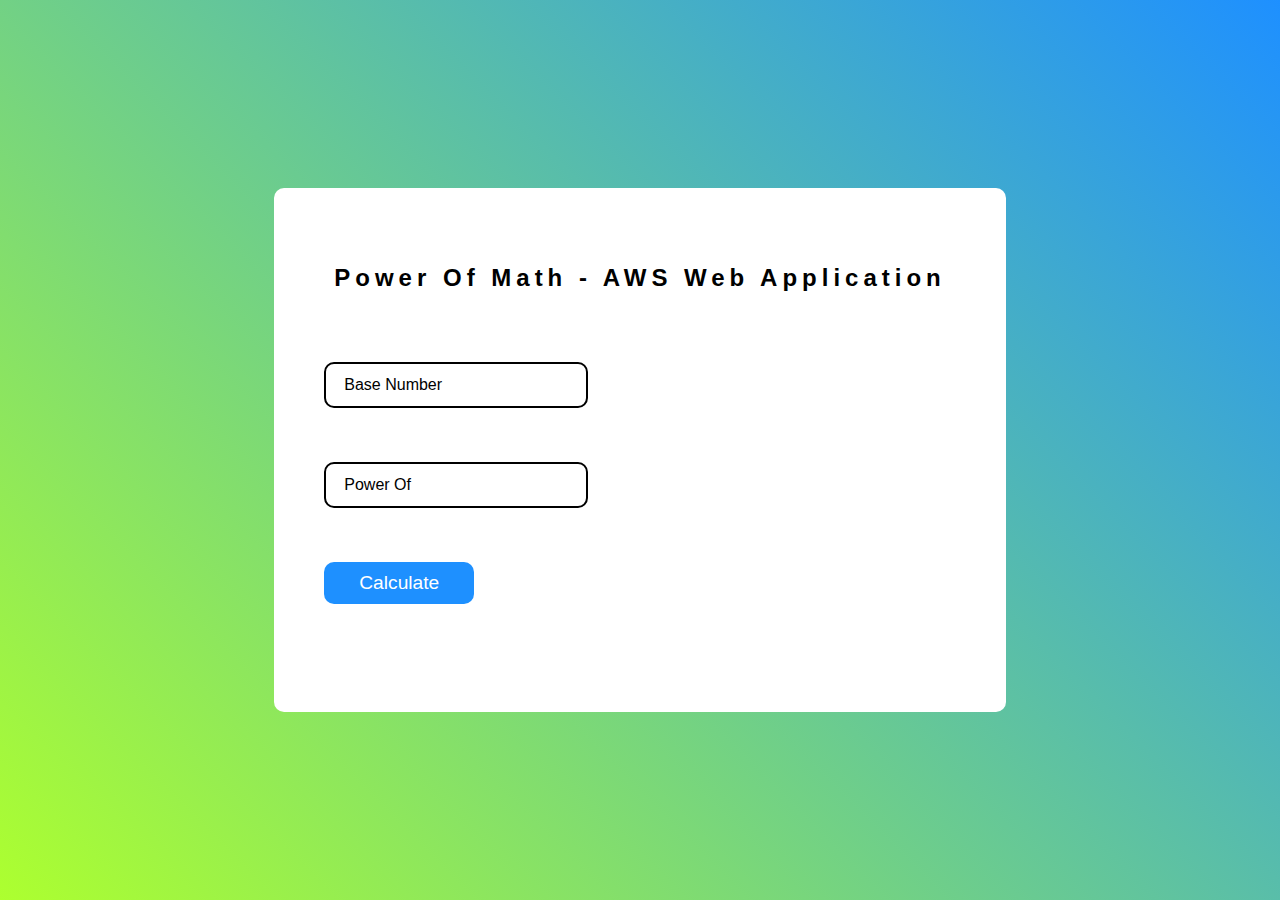
<file: PowerOfMath/index.html>
<!DOCTYPE html>
<html>
<head>
    <meta charset="UTF-8">
    <title>To the Power of Math!</title>
    <!-- Styling for the client UI -->
    <style>
    @import url("https://fonts.googleapis.com/css2?family=Sansita+Swashed:wght@600&display=swap");
body {
  margin: 0;
  padding: 0;
  box-sizing: border-box;
  display: flex;
  justify-content: center;
  align-items: center;
  height: 100vh;
  background: linear-gradient(45deg, greenyellow, dodgerblue);
  font-family: Verdana, Geneva, Tahoma, sans-serif;
  width: 100%;
  overflow: hidden;
}
.center {
  position: relative;
  padding: 50px 50px;
  background: #fff;
  border-radius: 10px;
}
.center h1 {
  font-size: 1.5em;
  padding: 10px;
  color: #000;
  letter-spacing: 5px;
  margin-bottom: 60px;
  font-weight: bold;
  padding-left: 10px;
}
.center .inputbox {
  position: relative;
  width: 300px;
  height: 50px;
  margin-bottom: 50px;
}
.center .inputbox input {
  position: absolute;
  top: 0;
  left: 0;
  width: 80%;
  border: 2px solid #000;
  outline: none;
  background: none;
  padding: 10px;
  border-radius: 10px;
  font-size: 1.2em;
}
.center .inputbox:last-child {
  margin-bottom: 0;
}
.center .inputbox span {
  position: absolute;
  top: 14px;
  left: 20px;
  font-size: 1em;
  transition: 0.6s;
  font-family: Verdana, Geneva, Tahoma, sans-serif;
}
.center .inputbox input:focus ~ span,
.center .inputbox input:valid ~ span {
  transform: translateX(-13px) translateY(-35px);
  font-size: 1em;
}
.center .inputbox [type="button"] {
  width: 50%;
  background: dodgerblue;
  color: #fff;
  border: #fff;
}
.center .inputbox:hover [type="button"] {
  background: linear-gradient(45deg, greenyellow, dodgerblue);
}

    </style>
    <script>
        // callAPI function that takes the base and exponent numbers as parameters
        var callAPI = (base,exponent)=>{
            // instantiate a headers object
            var myHeaders = new Headers();
            // add content type header to object
            myHeaders.append("Content-Type", "application/json");
            // using built in JSON utility package turn object to string and store in a variable
            var raw = JSON.stringify({"base":base,"exponent":exponent});
            // create a JSON object with parameters for API call and store in a variable
            var requestOptions = {
                method: 'POST',
                headers: myHeaders,
                body: raw,
                redirect: 'follow'
            };
            // make API call with parameters and use promises to get response
            fetch("https://3gps30gi4j.execute-api.us-east-1.amazonaws.com/dev", requestOptions)
            .then(response => response.text())
            .then(result => document.getElementById('apiResponse').innerHTML = JSON.parse(result).body)
            .catch(error => console.log('error', error));
        }
    </script>
</head>
<body>
    <div class="center">
        <h1>Power Of Math - AWS Web Application</h1>
        <form>
          <div class="inputbox">
            <input id="base" type="text" required="required">
            <span>Base Number</span>
          </div>
          <div class="inputbox">
            <input id="exponent" type="text" required="required">
            <span>Power Of</span>
          </div>
          <div class="inputbox">
            <input type="button" value="Calculate" onclick="callAPI(document.getElementById('base').value,document.getElementById('exponent').value)">
          </div>
          <span id="apiResponse"></span>
        </form>
      </div>
</body>
</html>
</file>
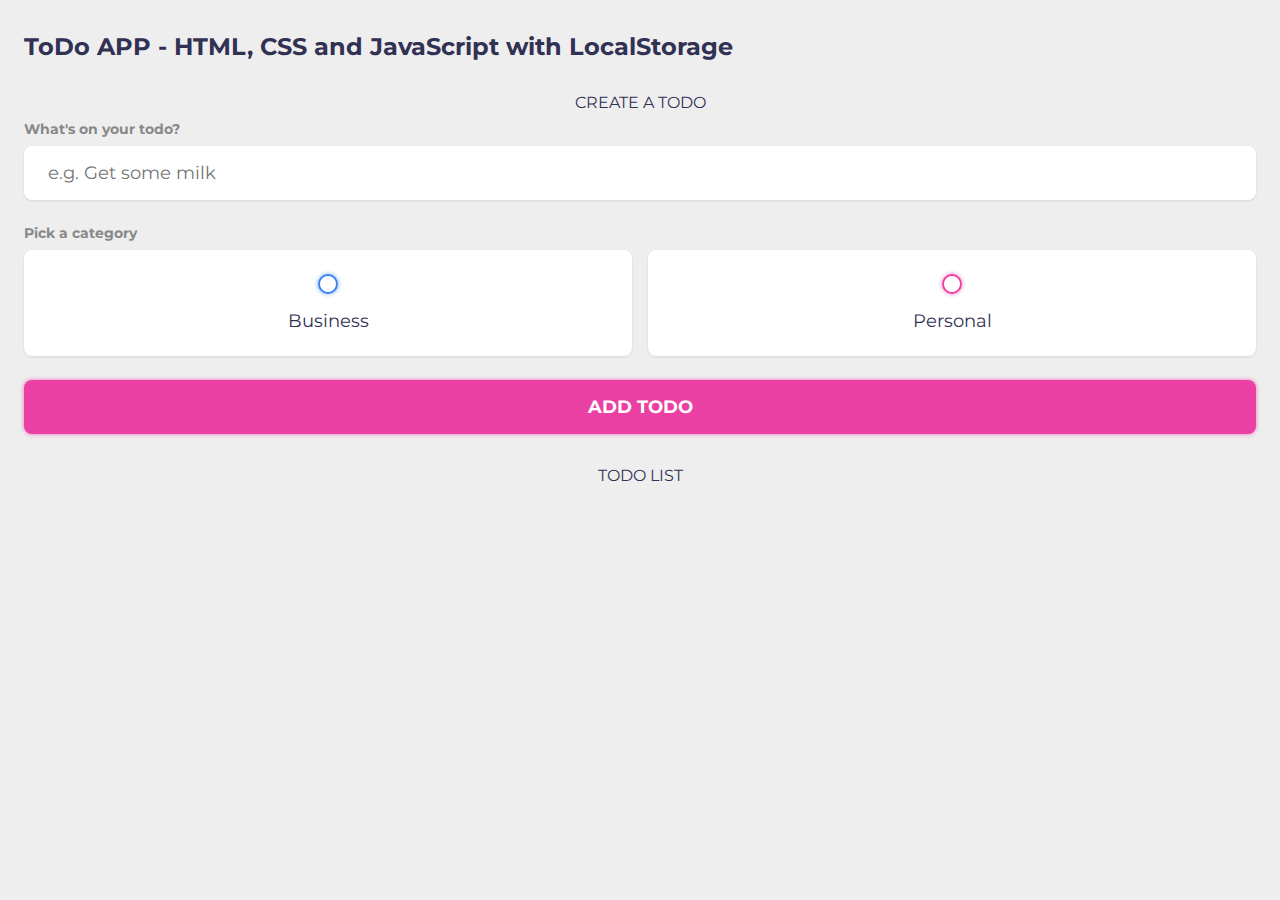
<file: ToDoList/index.html>
<!DOCTYPE html>
<html lang="en">
<head>
	<meta charset="UTF-8" />
	<meta http-equiv="X-UA-Compatible" content="IE=edge" />
	<meta name="viewport" content="width=device-width, initial-scale=1.0" />
	<title>Todo List 2022 with LocalStorage</title>
	<!-- CSS Import -->
	<link rel="stylesheet" href="main.css" />
	<!-- End of CSS Import -->
	<!-- Fonts -->
	<link rel="preconnect" href="https://fonts.googleapis.com">
	<link rel="preconnect" href="https://fonts.gstatic.com" crossorigin>
	<link href="https://fonts.googleapis.com/css2?family=Fira+Sans:ital,wght@0,400;0,700;0,900;1,400&family=Montserrat:ital,wght@0,400;0,700;0,900;1,400&display=swap" rel="stylesheet">
	<!-- End of Fonts -->
</head>
<body>
	<!-- App Wrapper -->
	<main class="app">
		<!-- Greeting -->
		<section class="greeting">
			<h2 class="title">
				ToDo APP - HTML, CSS and JavaScript with LocalStorage
			</h2>
		</section>
		<!-- End of Greeting -->
		
		<!-- New Todo -->
		<section class="create-todo">
			<h3>CREATE A TODO</h3>
			<form id="new-todo-form">
				<h4>What's on your todo?</h4>
				<input 
					type="text" 
					placeholder="e.g. Get some milk"
					name="content"
					id="content" />
				
				<h4>Pick a category</h4>
				<div class="options">
					<label>
						<input type="radio" name="category" id="category1" value="business" /> 
						<span class="bubble business"></span>
						<div>Business</div>
					</label>
					<label>
						<input type="radio" name="category" id="category2" value="personal" />
						<span class="bubble personal"></span>
						<div>Personal</div>
					</label>
				</div>

				<input type="submit" value="Add todo" />
			</form>
		</section>
		<!-- End of New Todo -->

		<!-- Todo List -->
		<section class="todo-list">
			<h3>TODO LIST</h3>
			<div class="list" id="todo-list"></div>
		</section>
		<!-- End of Todo List -->

	</main>
	<!-- End of App Wrapper -->

	<!-- JS Import -->
	<script src="main.js"></script>
	<!-- End of JS Import -->
</body>
</html>
</file>
<file: ToDoList/main.css>
/* Variables */
:root {
	--primary: #EA40A4;
	--business: #3a82ee;
	--personal: var(--primary);
	--light: #EEE;
	--grey: #888;
	--dark: #313154;
	--danger: #ff5b57;

	--shadow: 0 1px 3px rgba(0, 0, 0, 0.1);

	--business-glow: 0px 0px 4px rgba(58, 130, 238, 0.75);
	--personal-glow: 0px 0px 4px rgba(234, 64, 164, 0.75);
}
/* End of Variables */

/* Resets */
* {
	margin: 0;
	padding: 0;
	box-sizing: border-box;
	font-family: 'montserrat', sans-serif;
}

input:not([type="radio"]):not([type="checkbox"]), button {
	appearance: none;
	border: none;
	outline: none;
	background: none;
	cursor: initial;
}
/* End of Resets */

body {
	background: var(--light);
	color: var(--dark);
	width: 100%;
	overflow: hidden;
}

section {
	margin-top: 2rem;
	margin-bottom: 2rem;
	padding-left: 1.5rem;
	padding-right: 1.5rem;
}

h3 {
	color: var(--dark);
	font-size: 1rem;
	font-weight: 400;
	margin-bottom: 0.5rem;
}

h4 {
	color: var(--grey);
	font-size: 0.875rem;
	font-weight: 700;
	margin-bottom: 0.5rem;
}

.greeting .title {
	display: flex;
}

.greeting .title input {
	margin-left: 0.5rem;
	flex: 1 1 0%;
	min-width: 0;
}

.greeting .title, 
.greeting .title input {
	color: var(--dark);
	font-size: 1.5rem;
	font-weight: 700;
}

.create-todo input[type="text"] {
	display: block;
	width: 100%;
	font-size: 1.125rem;
	padding: 1rem 1.5rem;
	color: var(--dark);
	background-color: #FFF;
	border-radius: 0.5rem;
	box-shadow: var(--shadow);
	margin-bottom: 1.5rem;
}

.create-todo .options {
	display: grid;
	grid-template-columns: repeat(2, 1fr);
	grid-gap: 1rem;
	margin-bottom: 1.5rem;
}

.create-todo .options label {
	display: flex;
	flex-direction: column;
	align-items: center;
	justify-content: center;
	background-color: #FFF;
	padding: 1.5rem;
	box-shadow: var(--shadow);
	border-radius: 0.5rem;
	cursor: pointer;
}

input[type="radio"],
input[type="checkbox"] {
	display: none;
}

.bubble {
	display: flex;
	align-items: center;
	justify-content: center;
	width: 20px;
	height: 20px;
	border-radius: 999px;
	border: 2px solid var(--business);
	box-shadow: var(--business-glow);
}

.bubble.personal {
	border-color: var(--personal);
	box-shadow: var(--personal-glow);
}

.bubble::after {
	content: '';
	display: block;
	opacity: 0;
	width: 0px;
	height: 0px;
	background-color: var(--business);
	box-shadow: var(--business-glow);
	border-radius: 999px;
	transition: 0.2s ease-in-out;
}

.bubble.personal::after {
	background-color: var(--personal);
	box-shadow: var(--personal-glow);
}

input:checked ~ .bubble::after {
	width: 10px;
	height: 10px;
	opacity: 1;
}

.create-todo .options label div {
	color: var(--dark);
	font-size: 1.125rem;
	margin-top: 1rem;
}

.create-todo input[type="submit"] {
	display: block;
	width: 100%;
	font-size: 1.125rem;
	padding: 1rem 1.5rem;
	color: #FFF;
	font-weight: 700;
	text-transform: uppercase;
	background-color: var(--primary);
	box-shadow: var(--personal-glow);
	border-radius: 0.5rem;
	cursor: pointer;
	transition: 0.2s ease-out;
}

.create-todo input[type="submit"]:hover {
	opacity: 0.75;
}

.todo-list {
	width: 100%;
	display: contents;
}

h3 {
	text-align: center;
}

.todo-list .list {
	margin: 1rem 0;
}

.todo-list .todo-item {
	width: 90%;
    align-items: center;
    margin-left: auto;
    margin-right: auto;
	display: flex;
	align-items: center;
	background-color: #FFF;
	padding: 1rem;
	border-radius: 0.5rem;
	box-shadow: var(--shadow);
	margin-bottom: 1rem;
}

.todo-item label {
	display: block;
	margin-right: 1rem;
	cursor: pointer;
}

.todo-item .todo-content {
	flex: 1 1 0%;
}

.todo-item .todo-content input {
	color: var(--dark);
	font-size: 1.125rem;
}

.todo-item .actions {
	display: flex;
	align-items: center;
	right: 7%;
    position: absolute;
}

.todo-item .actions button {
	display: block;
	padding: 0.5rem;
	border-radius: 0.25rem;
	color: #FFF;
	cursor: pointer;
	transition: 0.2s ease-in-out;
}

.todo-item .actions button:hover {
	opacity: 0.75;
}

.todo-item .actions .edit {
	margin-right: 0.5rem;
	background-color: var(--primary);
}

.todo-item .actions .delete {
	background-color: var(--danger);
}

.todo-item.done .todo-content input {
	text-decoration: line-through;
	color: var(--grey);
}
</file>
